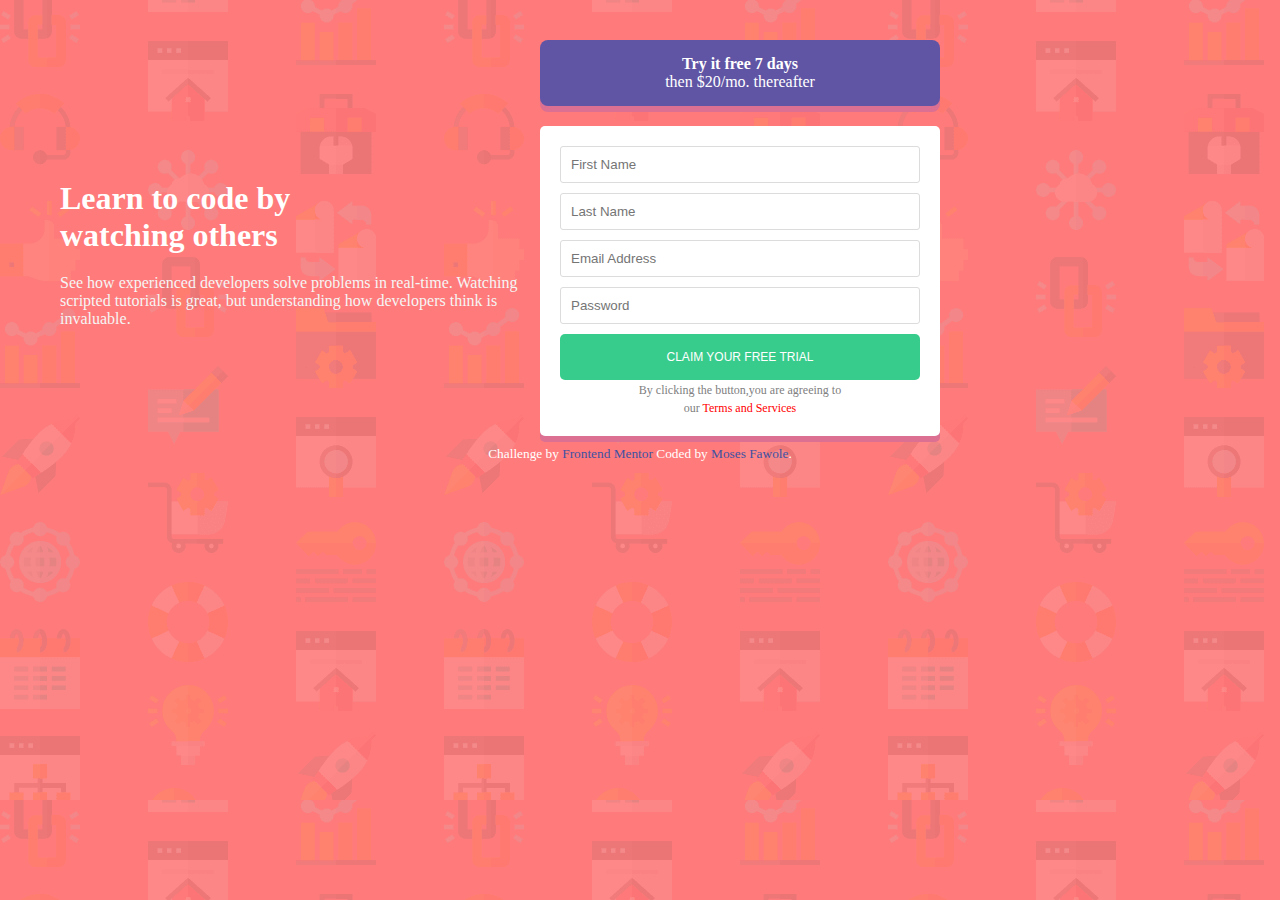
<file: index.html>
<!DOCTYPE html>
<html lang="en">
  <head>
    <meta charset="UTF-8" />
    <meta name="viewport" content="width=device-width, initial-scale=1.0" />
    <title>Document</title>
  </head>
  <link rel="stylesheet" href="styles/style.css" />

  <body>
    <div class="wrapper">
      <div class="contents">
        <div class="info">
          <div class="header"><h1>Learn to code by watching others</h1></div>
          <div class="header-info">
            <h4>
              See how experienced developers solve problems in real-time.
              Watching scripted tutorials is great, but understanding how
              developers think is invaluable.
            </h4>
          </div>
        </div>
        <div class="container">
          <div class="trial">
            <b>Try it free 7 days</b> <br />
            <span>then $20/mo. thereafter</span>
          </div>
          <form id="vform" onsubmit=" return validateForm()">
            <input
              name="fname"
              id="fname"
              type="text"
              placeholder="First Name"
            />
            <p id="fname_error">First name cannot be empty</p>

            <input
              name="lname"
              id="lname"
              type="text"
              placeholder="Last Name"
            />
            <p id="lname_error">Last name cannot be empty</p>

            <input
              name="email"
              id="email"
              type="email"
              placeholder="Email Address "
            />
            <p id="email_error">Looks like this is not an email</p>

            <input
              name="password"
              id="password"
              type="password"
              placeholder="Password"
            />
            <p id="password_error">Password cannot be empty</p>

            <button type="submit" id="submit">
              <a>claim your free trial</a>
            </button>
            <span style="color: gray">
              By clicking the button,you are agreeing to <br />
              our <span style="color: red">Terms and Services</span>
            </span>
          </form>
          <!-- <img src="/img/icon-error.svg" alt=""> -->
        </div>
      </div>
      <footer>
        <footer>
          <p class="attributes">
            Challenge by
            <a href="https://www.frontendmentor.io?ref=challenge">
              Frontend Mentor
            </a>
            Coded by
            <a
              href="https://github.com/mosesfawole/intro-component-with-signup-form"
            >
              Moses Fawole</a
            >.
          </p>
        </footer>
      </footer>
    </div>
  </body>
  <script src="/js/index.js"></script>
</html>
</file>
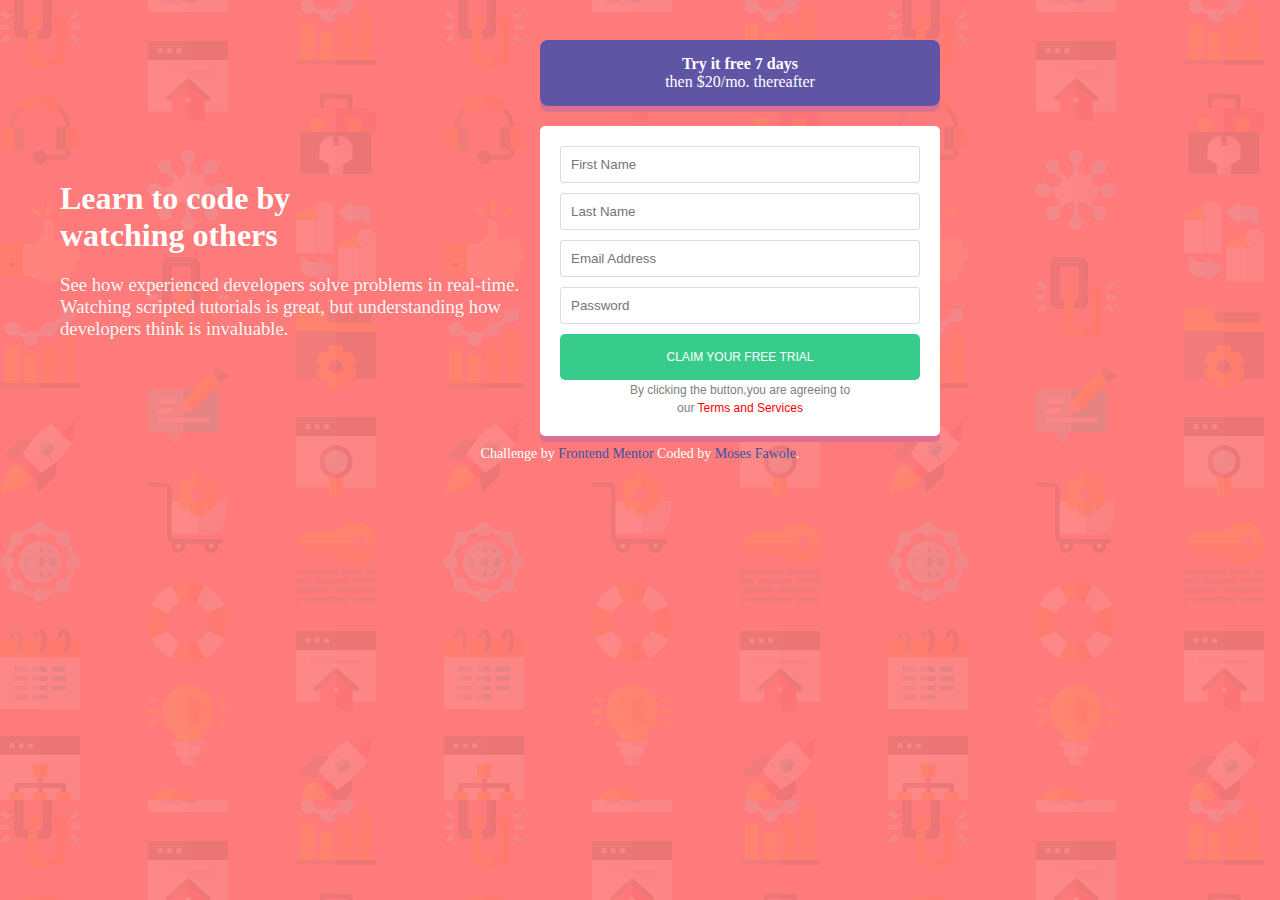
<file: signup/index.html>
<!DOCTYPE html>
<html lang="en">
  <head>
    <meta charset="UTF-8" />
    <meta name="viewport" content="width=device-width, initial-scale=1.0" />
    <title>Document</title>
  </head>
  <link rel="stylesheet" href="styles/style.css" />
  <body>
    <div class="wrapper">
      <div class="contents">
        <div class="info">
          <div class="header"><h1>Learn to code by watching others</h1></div>
          <div class="header-info">
            <h3>
              See how experienced developers solve problems in real-time.
              Watching scripted tutorials is great, but understanding how
              developers think is invaluable.
            </h3>
          </div>
        </div>
        <div class="container">
          <div class="trial">
            <b>Try it free 7 days</b> <br />
            <span>then $20/mo. thereafter</span>
          </div>
          <form id="vform" onsubmit="return validateForm()">
            <input name="fname" id="fname" type="text" placeholder="First Name" />
            <p id="fname_error"></p>

            <input name="lname"id="lname" type="text" placeholder="Last Name" />
            <p id="lname_error"></p>

            <input name="email"id="email"  type="email" placeholder="Email Address " />
            <p id="email_error"></p>

            <input name="password" id="password" type="password" placeholder="Password"  />
            <p id="password_error"></p>

            <button type="submit" id="submit">
              <a >claim your free trial</a>
            </button>
            <span style="color: gray">
              By clicking the button,you are agreeing to <br />
              our <span style="color: red">Terms and Services</span>
            </span>
          </form>
          <!-- <img src="/img/icon-error.svg" alt=""> -->
        </div>
      </div>
      <footer>
        <footer>
          <p class="attributes">
            Challenge by
             <a href="https://www.frontendmentor.io?ref=challenge">
              Frontend Mentor
            </a> 
            Coded by <a href="https://github.com/mosesfawole/intro-component-with-signup-form"> Moses Fawole</a>.
          </p>
        </footer>
      </footer>
    </div>
  </body>
  <script src="/js/index.js"></script>
</html>
</file>
<file: styles/style.css>
* {
  padding: 0px;
  margin: 0px;
  box-sizing: border-box;
}
body {
  background-image: url(/img/bg-intro-mobile.png);
  background-color: hsl(0, 100%, 74%);
  padding: 20px;
  font-family: "Segoe Ui";
}
.wrapper {
  padding: 20px;
}
.contents {
  margin: auto;
  text-align: center;
  color: white;
}
.info .header h1 {
  font-weight: 500;
  margin-bottom: 20px;
}
.info .header-info h4 {
  font-weight: normal;
  color: whitesmoke;
}

.trial {
  border-radius: 8px;
  border: 1px solid transparent;
  background-color: hsl(248, 32%, 49%);
  padding: 14px;
  box-shadow: 0px 6px 0px 0px palevioletred;
  cursor: pointer;
}

form {
  padding: 20px;
  background-color: white;
  margin-top: 20px;
  border-radius: 5px;
  box-shadow: 0px 6px 0px 0px palevioletred;
}

input {
  padding: 10px;
  margin-bottom: 10px;
  border-radius: 3px;
  width: 100%;
  border: 1px solid gainsboro;
  color: gray;
  font-weight: 500;
  outline: none;
}
#vform #error {
  display: none;
}
input:hover {
  border: 1px solid lightblue;
}

button {
  background-color: hsl(154, 59%, 51%);
  padding: 15px;
  width: 100%;
  border-radius: 5px;
  border: 1px solid transparent;
  color: white;
  text-transform: uppercase;
  font-size: 12px;
  font-weight: 500;
  transition: all 0.3s;
  cursor: pointer;
}
a {
  text-decoration: none;
  color: white;
}
button:hover {
  background-color: hsl(154, 63%, 42%);
}
form span {
  font-size: 12px;
}
p {
  color: red;
  font-size: 14px;
  text-align: right;
  display: none;
  font-size: smaller;
  margin-bottom: 5px;
}

footer p {
  color: white;
  display: block;
  text-align: center;
  margin-top: 10px;
}

footer a {
  color: hsl(228, 45%, 44%);
}

@media only screen and (min-width: 60em) {
  body {
    background-image: url(/img/bg-intro-desktop.png);
  }

  .info {
    width: 500px;
    padding: 20px;
    text-align: left;
    margin-top: 10%;
  }
  .info .header h1 {
    font-weight: 700;
    width: 60%;
  }
  .info .header-info h4 {
    width: 100%;
  }
  .contents {
    display: flex;
  }
  .trial {
    width: 400px;
  }
  form {
    max-width: 400px;
    /* margin: auto; */
    margin-top: 20px;
  }

  footer .a {
    text-align: center;
    margin: auto;
  }
}
</file>
<file: signup/styles/style.css>
* {
  padding: 0px;
  margin: 0px;
  box-sizing: border-box;
}

body {
  background-image: url(/img/bg-intro-mobile.png);
  background-color: hsl(0, 100%, 74%);
  padding: 20px;
  font-family: "Segoe Ui";
}
.wrapper {
  padding: 20px;
}
.contents {
  margin: auto;
  text-align: center;
  color: white;
}
.info .header h1 {
  font-weight: 500;
  margin-bottom: 20px;
}
.info .header-info h3 {
  font-weight: normal;
  color: whitesmoke;
}

.trial {
  border-radius: 8px;
  border: 1px solid transparent;
  background-color: hsl(248, 32%, 49%);
  padding: 14px;
  box-shadow: 0px 6px 0px 0px palevioletred;
  cursor: pointer;
}

form {
  padding: 20px;
  background-color: white;
  margin-top: 20px;
  border-radius: 5px;
  font-family: -apple-system, BlinkMacSystemFont, "Segoe UI", Roboto, Oxygen,
    Ubuntu, Cantarell, "Open Sans", "Helvetica Neue", sans-serif;
  box-shadow: 0px 6px 0px 0px palevioletred;
}

input {
  padding: 10px;
  margin-bottom: 10px;
  border-radius: 3px;
  width: 100%;
  border: 1px solid gainsboro;
  color: gray;
  font-weight: 500;
  outline: none;
}
input .error {
  background-image: url(/img/icon-error.svg);
  background-repeat: no-repeat;
  background-position: right;
  color: red;
}
input:hover {
  border: 1px solid lightblue;
}

button {
  background-color: hsl(154, 59%, 51%);
  padding: 15px;
  width: 100%;
  border-radius: 5px;
  border: 1px solid transparent;
  color: white;
  text-transform: uppercase;
  font-size: 12px;
  font-weight: 500;
  transition: all 0.3s;
  cursor: pointer;
}
a {
  text-decoration: none;
  color: white;
}
button:hover {
  background-color: hsl(154, 63%, 42%);
}
form span {
  font-size: 12px;
}
p {
  color: red;
  font-size: 14px;
  text-align: right;
}

footer p {
  color: white;
  text-align: center;
  margin-top: 10px;
}

footer a {
  color: hsl(228, 45%, 44%);
}

@media only screen and (min-width: 60em) {
  body {
    background-image: url(/img/bg-intro-desktop.png);
  }

  .info {
    width: 500px;
    padding: 20px;
    text-align: left;
    margin-top: 10%;
  }
  .info .header h1 {
    font-weight: 700;
    width: 60%;
  }
  .info .header-info h3 {
    width: 100%;
  }
  .contents {
    display: flex;
  }
  .trial {
    width: 400px;
  }
  form {
    max-width: 400px;
    /* margin: auto; */
    margin-top: 20px;
  }
}
</file>
